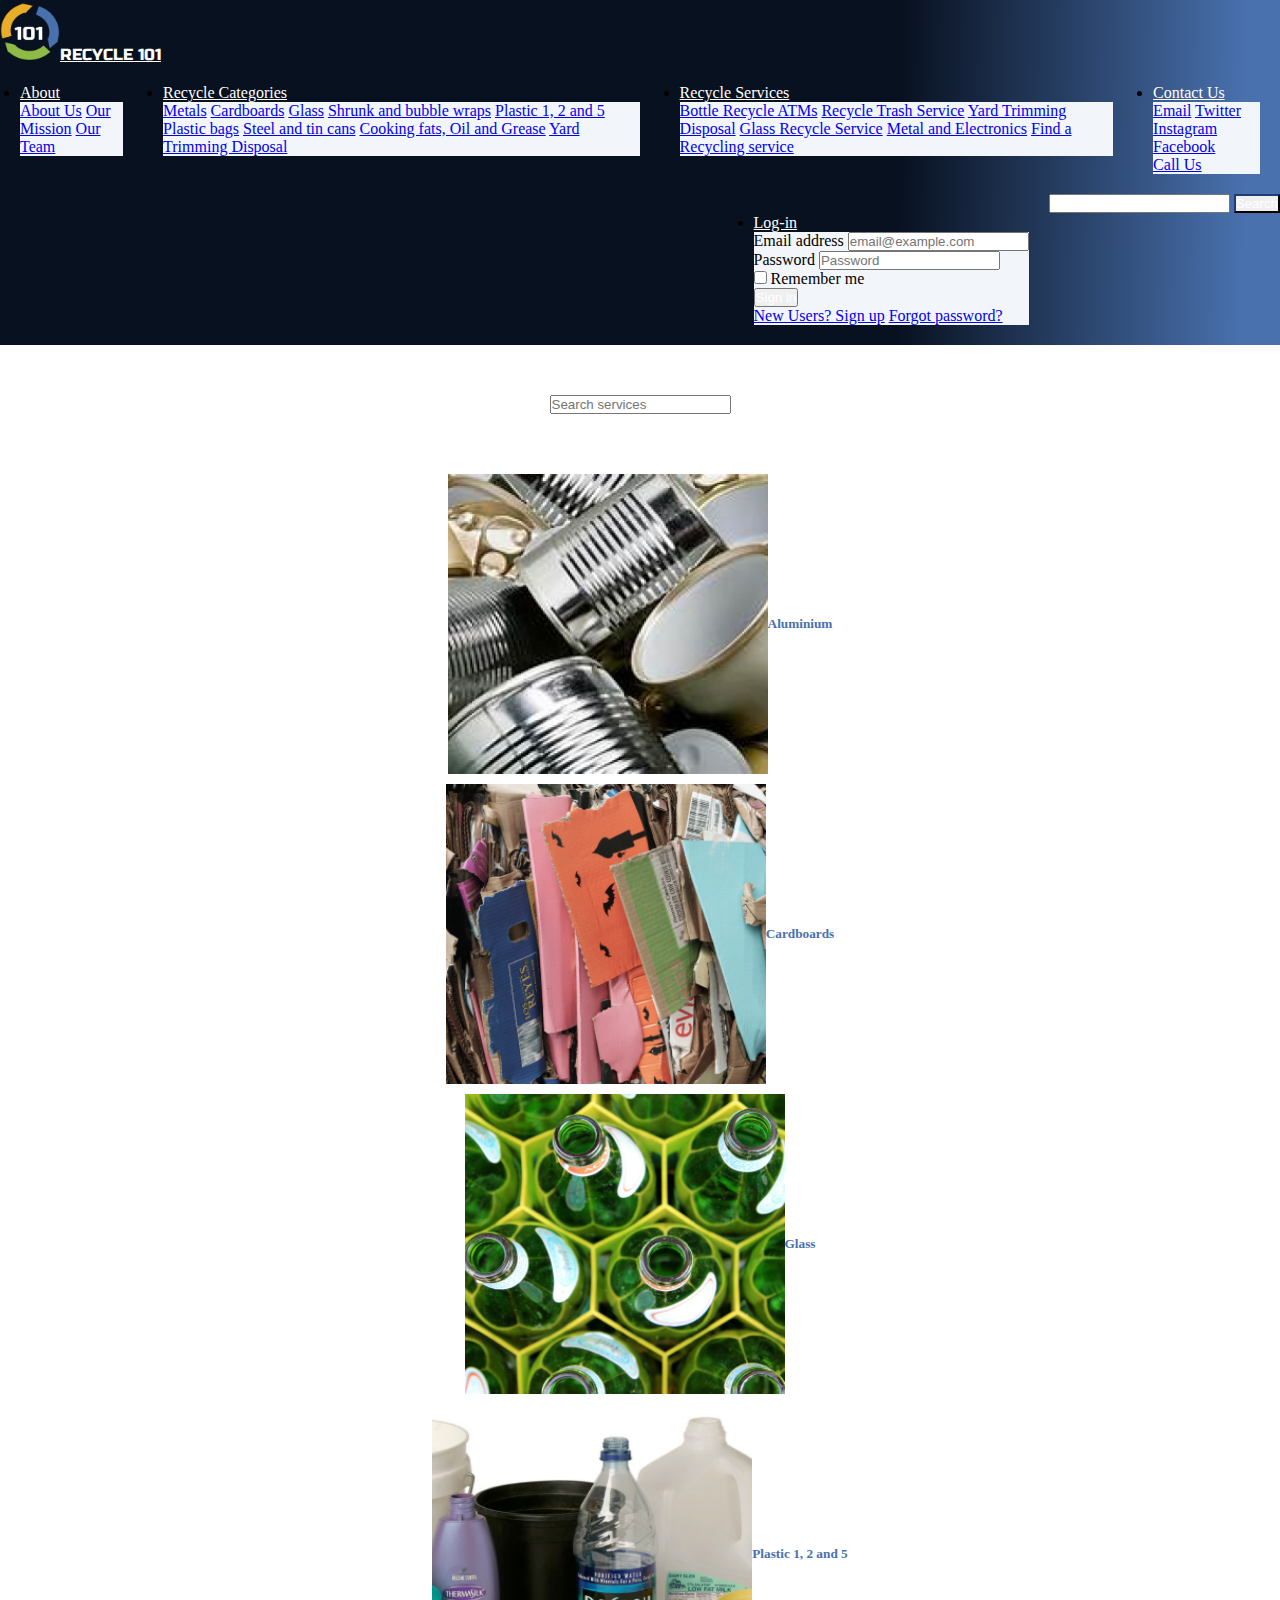
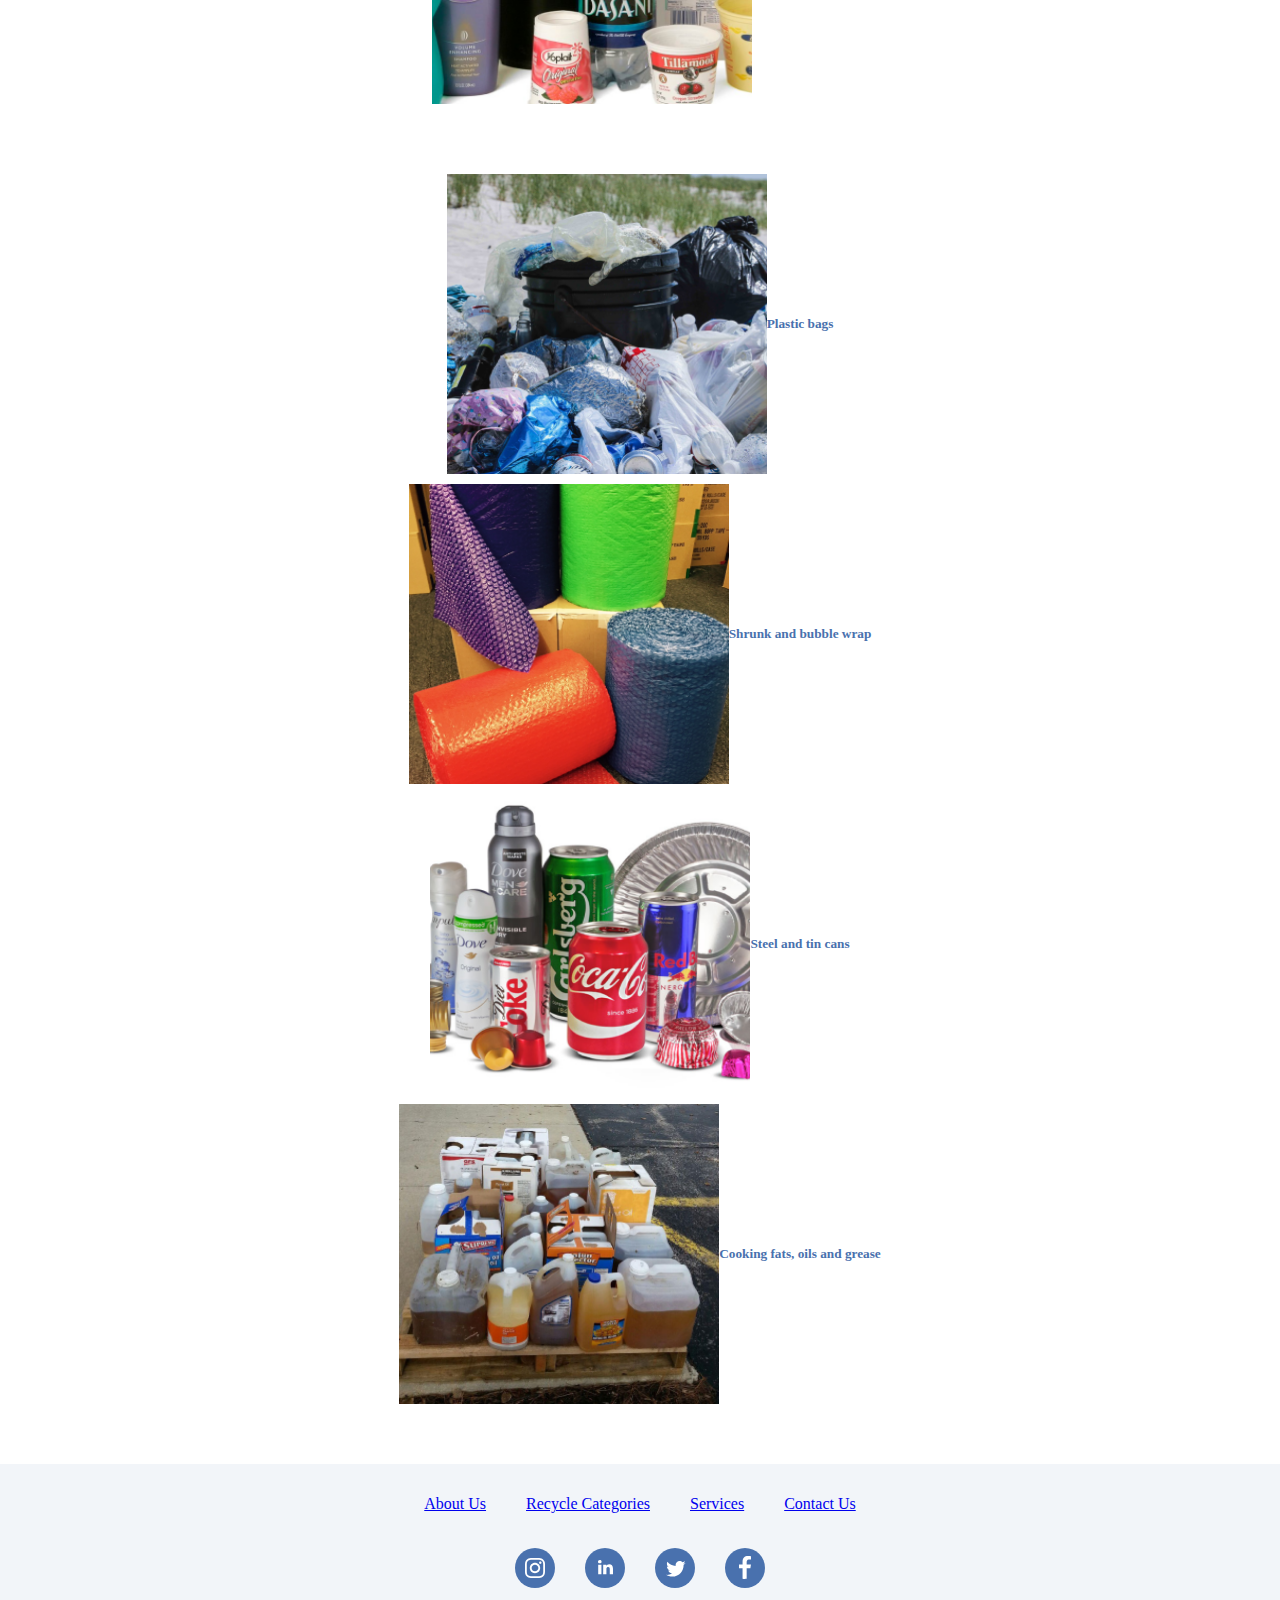
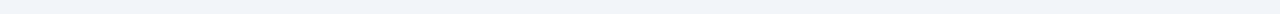
<file: categories.html>
<!DOCTYPE html>
<html>
    <head>
      <link rel="shortcut-icon" href="images/recycle101.png">
        <link rel="stylesheet" href="https://cdn.jsdelivr.net/npm/bootstrap@4.6.1/dist/css/bootstrap.min.css" integrity="sha384-zCbKRCUGaJDkqS1kPbPd7TveP5iyJE0EjAuZQTgFLD2ylzuqKfdKlfG/eSrtxUkn" crossorigin="anonymous">
        <link rel="stylesheet" type="text/css" href="css/categories.css">
        <meta charset="utf-8">
        <title> Recycle 101 | Recycle Categories </title>
        <meta name="viewpoint" content="width=device-width, initial-scale=1.0">
        <link rel="preconnect" href="https://fonts.googleapis.com">
<link rel="preconnect" href="https://fonts.gstatic.com" crossorigin>
<link href="https://fonts.googleapis.com/css2?family=Russo+One&display=swap" rel="stylesheet">


    </head>
    <body>
      <div class="fixed-top">
        
        <nav class="navbar navbar-light bg-light">
            <a class="navbar-brand" href="index.html">
            <img src="images/recycle101 no back color.png" width="60" height="60" class="d-inline-block align-center" alt="">RECYCLE 101</a>

            <!--dropdowns and primary navigations-->
            <ul class="nav primaryNav">
                <li class="nav-item dropdown">
                    <a class="nav-link dropdown-toggle" data-toggle="dropdown" href="#" role="button" aria-expanded="false">About</a>
                    <div class="dropdown-menu">
                      <a class="dropdown-item" href="#">About Us</a>
                      <a class="dropdown-item" href="#">Our Mission</a>
                      <a class="dropdown-item" href="#">Our Team</a>
                      <!--<div class="dropdown-divider"></div>
                      <a class="dropdown-item" href="#">Separated link</a>
                    </div>-->
                  </li>
                  <li class="nav-item dropdown">
                    <a class="nav-link dropdown-toggle" data-toggle="dropdown" href="categories.html" role="button" aria-expanded="false">Recycle Categories</a>
                    <div class="dropdown-menu">
                      <a class="dropdown-item" href="#">Metals</a>
                      <a class="dropdown-item" href="#">Cardboards</a>
                      <a class="dropdown-item" href="#">Glass</a>
                      <a class="dropdown-item" href="#">Shrunk and bubble wraps</a>
                      <a class="dropdown-item" href="#">Plastic 1, 2 and 5</a>
                      <a class="dropdown-item" href="#">Plastic bags</a>
                      <a class="dropdown-item" href="#">Steel and tin cans</a>
                      <a class="dropdown-item" href="#">Cooking fats, Oil and Grease</a>
                      <a class="dropdown-item" href="#">Yard Trimming Disposal</a>
                    </div>
                  </li>
                  <li class="nav-item dropdown">
                    <a class="nav-link dropdown-toggle" data-toggle="dropdown" href="categories.html" role="button" aria-expanded="false">Recycle Services</a>
                    <div class="dropdown-menu">
                      <a class="dropdown-item" href="#">Bottle Recycle ATMs</a>
                      <a class="dropdown-item" href="#">Recycle Trash Service</a>
                      <a class="dropdown-item" href="#">Yard Trimming Disposal</a>
                      <a class="dropdown-item" href="#">Glass Recycle Service</a>
                      <a class="dropdown-item" href="#">Metal and Electronics</a>
                      <a class="dropdown-item" href="#">Find a Recycling service</a>
                  </li>
                  <li class="nav-item dropdown">
                    <a class="nav-link dropdown-toggle" data-toggle="dropdown" href="#" role="button" aria-expanded="false">Contact Us</a>
                    <div class="dropdown-menu">
                      <a class="dropdown-item" href="#">Email</a>
                      <a class="dropdown-item" href="#">Twitter</a>
                      <a class="dropdown-item" href="#">Instagram</a>
                      <a class="dropdown-item" href="#">Facebook</a>
                      <div class="dropdown-divider"></div>
                      <a class="dropdown-item" href="#">Call Us</a>
                    </div>
                  </li>
                </ul>

              <!--login forms dropdown-->

            <ul class="nav log-in-search">
              <li class="nav-item dropdown">
                <a class="nav-link dropdown-toggle" data-toggle="dropdown" href="#" role="button" aria-expanded="false">Log-in</a>
                <div class="dropdown-menu">
                    <form class="px-4 py-3">  
                      <div class="form-group">
                        <label for="exampleDropdownFormEmail1">Email address</label>
                        <input type="email" class="form-control" id="exampleDropdownFormEmail1" placeholder="email@example.com">
                      </div>
                      <div class="form-group">
                        <label for="exampleDropdownFormPassword1">Password</label>
                        <input type="password" class="form-control" id="exampleDropdownFormPassword1" placeholder="Password">
                      </div>
                      <div class="form-group">
                        <div class="form-check">
                          <input type="checkbox" class="form-check-input" id="dropdownCheck">
                          <label class="form-check-label" for="dropdownCheck">
                            Remember me
                          </label>
                        </div>
                      </div>
                      <a href="myprofile.html"><button type="submit" class="btn btn-primary">Sign in</button></a> 
                    </form>
                    <div class="dropdown-divider"></div>
                    <a class="dropdown-item" href="#">New Users? Sign up</a>
                    <a class="dropdown-item" href="#">Forgot password?</a>
                  </div>
              </li>

              <!--search form-->

              <form class="form-inline">
                <input class="form-control mr-sm-2" type="search" placeholder="" aria-label="Search">
                <button class="btn btn-outline-success my-2 my-sm-0 searchbrgd" type="submit">Search</button>
              </form>
            </ul>

        </nav>
      </div>

        <!--small screen Nav-->

        <div class="fixed-top">
          <nav class="navbar navbar-dark bg-dark smaller-screen">

            <div class="small-screen-cont">

              <div class="bton">
              <button class="navbar-toggler" type="button" data-toggle="collapse" data-target="#navbarToggleExternalContent" aria-controls="navbarToggleExternalContent" aria-expanded="false" aria-label="Toggle navigation">
                <span class="navbar-toggler-icon"></span>
               </button>

                <a class="navbar-brand" href="index.html">
                <img src="images/recycle101 no back color.png" width="30" height="30" class="d-inline-block align-center" alt=""></a>
              </div>

              <form class="form-inline">
                <input class="form-control mr-sm-2" type="search" placeholder="Search" aria-label="Search">
                <button class="btn btn-outline-success my-2 my-sm-0 searchbrgd" type="submit"></button>
              </form>
          </div>

          </nav>
          <div class="collapse" id="navbarToggleExternalContent">
            <div class="bg-dark p-4">
             <!-- <h5 class="text-white h4">Collapsed content</h5>
              <span class="text-muted">Toggleable via the navbar brand.</span>-->

              <ul class="nav primaryNav small-screen-nav">
                <li class="nav-item dropdown">
                    <a class="nav-link dropdown-toggle" data-toggle="dropdown" href="#" role="button" aria-expanded="false">About</a>
                    <div class="dropdown-menu">
                      <a class="dropdown-item" href="#">About Us</a>
                      <a class="dropdown-item" href="#">Our Mission</a>
                      <a class="dropdown-item" href="#">Our Team</a>
                      <!--<div class="dropdown-divider"></div>
                      <a class="dropdown-item" href="#">Separated link</a>
                    </div>-->
                  </li>
                  <li class="nav-item dropdown">
                    <a class="nav-link dropdown-toggle" data-toggle="dropdown" href="Recycle_Categories/RCindex.html" role="button" aria-expanded="false">Recycle Categories</a>
                    <div class="dropdown-menu">
                      <a class="dropdown-item" href="#">Metals</a>
                      <a class="dropdown-item" href="#">Cardboards</a>
                      <a class="dropdown-item" href="#">Glass</a>
                      <a class="dropdown-item" href="#">Shrunk and bubble wraps</a>
                      <a class="dropdown-item" href="#">Plastic 1, 2 and 5</a>
                      <a class="dropdown-item" href="#">Plastic bags</a>
                      <a class="dropdown-item" href="#">Steel and tin cans</a>
                      <a class="dropdown-item" href="#">Cooking fats, Oil and Grease</a>
                      <a class="dropdown-item" href="#">Yard Trimming Disposal</a>
                    </div>
                  </li>
                  <li class="nav-item dropdown">
                    <a class="nav-link dropdown-toggle" data-toggle="dropdown" href="Services_near_me/SNMindex.html" role="button" aria-expanded="false">Recycle Services</a>
                    <div class="dropdown-menu">
                      <a class="dropdown-item" href="#">Bottle Recycle ATMs</a>
                      <a class="dropdown-item" href="#">Recycle Trash Service</a>
                      <a class="dropdown-item" href="#">Yard Trimming Disposal</a>
                      <a class="dropdown-item" href="#">Glass Recycle Service</a>
                      <a class="dropdown-item" href="#">Metal and Electronics</a>
                      <a class="dropdown-item" href="#">Find a Recycling service</a>
                  </li>
                  <li class="nav-item dropdown">
                    <a class="nav-link dropdown-toggle" data-toggle="dropdown" href="#" role="button" aria-expanded="false">Contact Us</a>
                    <div class="dropdown-menu">
                      <a class="dropdown-item" href="#">Email</a>
                      <a class="dropdown-item" href="#">Twitter</a>
                      <a class="dropdown-item" href="#">Instagram</a>
                      <a class="dropdown-item" href="#">Facebook</a>
                      <div class="dropdown-divider"></div>
                      <a class="dropdown-item" href="#">Call Us</a>
                    </div>
                  </li>
                </ul>

              <!--login forms dropdown-->

            <ul class="nav log-in-search">
              <li class="nav-item dropdown">
                <a class="nav-link dropdown-toggle" data-toggle="dropdown" href="#" role="button" aria-expanded="false">Log-in</a>
                <div class="dropdown-menu">
                    <form class="px-4 py-3">  
                      <div class="form-group">
                        <label for="exampleDropdownFormEmail1">Email address</label>
                        <input type="email" class="form-control" id="exampleDropdownFormEmail1" placeholder="email@example.com">
                      </div>
                      <div class="form-group">
                        <label for="exampleDropdownFormPassword1">Password</label>
                        <input type="password" class="form-control" id="exampleDropdownFormPassword1" placeholder="Password">
                      </div>
                      <div class="form-group">
                        <div class="form-check">
                          <input type="checkbox" class="form-check-input" id="dropdownCheck">
                          <label class="form-check-label" for="dropdownCheck">
                            Remember me
                          </label>
                        </div>
                      </div>
                      <a href="/Log-in Page/"><button type="submit" class="btn btn-primary">Sign in</button></a> 
                    </form>
                    <div class="dropdown-divider"></div>
                    <a class="dropdown-item" href="#">New Users? Sign up</a>
                    <a class="dropdown-item" href="#">Forgot password?</a>
                  </div>
              </li>

              <!--search form-->

              
            </ul>

            </div>
          </div>
          
        </div>

        <section>

          <div class="select">

            <form class="form-inline-services-cat">
              <div class="input-group">
                <div class="input-group-prepend">
                  <span class="input-group-text" id="basic-addon1"></span>
                </div>
                <input type="text" class="form-control" placeholder="Search services" aria-label="Search services" aria-describedby="basic-addon1">
              </div>
            </form>
          </div>
  
  
          <div class="container-fluid">
            <div class="row">
              <div class="cardContainer col-lg-3 col-md-3 col-sm-12">
                <div class="card">
                  <img src="images/Aluminium.png" width="320" height="300" class="card-img-top cardback" alt="Aluminium cans">
                  <h5 class="card-title">Aluminium</h5>
                  <!--<div class="card-body">
                    <img src="images/recycle icon .svg" width="120" height="120">
                    <h5 class="card-title">Recycle 101</h5>
                    <p class="card-text">Instructions on recycle<br> for beginners.</p>
                    <a href="#" class="btn btn-primary">Book Now</a>
                  </div>-->
                </div>
              </div>
          
              <div class="cardContainer col-lg-3 col-md-3 col-sm-12">
                <div class="card">
                  <img src="images/Cardboard.png" width="320" height="300" class="card-img-top cardback" alt="Aluminium cans">
                  <h5 class="card-title">Cardboards</h5>
                  <!--<div class="card-body">
                    <img src="images/recycle icon .svg" width="120" height="120">
                    <h5 class="card-title">Recycle 101</h5>
                    <p class="card-text">Instructions on recycle<br> for beginners.</p>
                    <a href="#" class="btn btn-primary">Book Now</a>
                  </div>-->
                </div>
              </div>
          
              <div class="cardContainer col-lg-3 col-md-3 col-sm-12">
                <div class="card">
                  <img src="images/Glass.png" width="320" height="300" class="card-img-top cardback" alt="Aluminium cans">
                  <h5 class="card-title">Glass</h5>
                  <!--<div class="card-body">
                    <img src="images/recycle icon .svg" width="120" height="120">
                    <h5 class="card-title">Recycle 101</h5>
                    <p class="card-text">Instructions on recycle<br> for beginners.</p>
                    <a href="#" class="btn btn-primary">Book Now</a>
                  </div>-->
                </div>
              </div>
  
              <div class="cardContainer col-lg-3 col-md-3 col-sm-12">
                <div class="card">
                  <img src="images/Plastic 1, 2 and 5.png" width="320" height="300" class="card-img-top cardback" alt="Aluminium cans">
                  <h5 class="card-title">Plastic 1, 2 and 5</h5>
                  <!--<div class="card-body">
                    <img src="images/recycle icon .svg" width="120" height="120">
                    <h5 class="card-title">Recycle 101</h5>
                    <p class="card-text">Instructions on recycle<br> for beginners.</p>
                    <a href="#" class="btn btn-primary">Book Now</a>
                  </div>-->
                </div>
              </div>
  
            </div>
          </div>
  
          <div class="container-fluid">
            <div class="row">
              <div class="cardContainer col-lg-3 col-md-3 col-sm-12">
                <div class="card">
                  <img src="images/Plastic bags.png" width="320" height="300" class="card-img-top cardback" alt="Aluminium cans">
                  <h5 class="card-title">Plastic bags</h5>
                  <!--<div class="card-body">
                    <img src="images/recycle icon .svg" width="120" height="120">
                    <h5 class="card-title">Recycle 101</h5>
                    <p class="card-text">Instructions on recycle<br> for beginners.</p>
                    <a href="#" class="btn btn-primary">Book Now</a>
                  </div>-->
                </div>
              </div>
          
              <div class="cardContainer col-lg-3 col-md-3 col-sm-12">
                <div class="card">
                  <img src="images/Shrunk and bubble wrap.png" width="320" height="300" class="card-img-top cardback" alt="Aluminium cans">
                  <h5 class="card-title">Shrunk and bubble wrap</h5>
                  <!--<div class="card-body">
                    <img src="images/recycle icon .svg" width="120" height="120">
                    <h5 class="card-title">Recycle 101</h5>
                    <p class="card-text">Instructions on recycle<br> for beginners.</p>
                    <a href="#" class="btn btn-primary">Book Now</a>
                  </div>-->
                </div>
              </div>
          
              <div class="cardContainer col-lg-3 col-md-3 col-sm-12">
                <div class="card">
                  <img src="images/Steel and tin cans.png" width="320" height="300" class="card-img-top cardback" alt="Aluminium cans">
                  <h5 class="card-title">Steel and tin cans</h5>
                  <!--<div class="card-body">
                    <img src="images/recycle icon .svg" width="120" height="120">
                    <h5 class="card-title">Recycle 101</h5>
                    <p class="card-text">Instructions on recycle<br> for beginners.</p>
                    <a href="#" class="btn btn-primary">Book Now</a>
                  </div>-->
                </div>
              </div>
  
              <div class="cardContainer col-lg-3 col-md-3 col-sm-12">
                <div class="card">
                  <img src="images/Cooking fats, oils and grease.png" width="320" height="300" class="card-img-top cardback" alt="Aluminium cans">
                  <h5 class="card-title">Cooking fats, oils and grease</h5>
                  <!--<div class="card-body">
                    <img src="images/recycle icon .svg" width="120" height="120">
                    <h5 class="card-title">Recycle 101</h5>
                    <p class="card-text">Instructions on recycle<br> for beginners.</p>
                    <a href="#" class="btn btn-primary">Book Now</a>
                  </div>-->
                </div>
              </div>
  
            </div>
          </div>

        </section>


        <nav id="footerContainer">

          <ol class="footerNav">
            <a href="#"><li>About Us</li></a>
            <a href="categories.html"><li>Recycle Categories</li></a>
            <a href="services.html"><li>Services</li></a>
            <a href="#"><li>Contact Us</li></a>
          </ol>

          <div class="socialsIcon">
            <a href="#">
            <div class="ssMedia instagram"></div></a> <!--Instagram-->
            <a href="#">
            <div class="ssMedia linkedIn"></div></a><!--LinkedIn-->
            <a href="#">
            <div class="ssMedia twitter"></div></a><!--Github-->
            <a href="#">
            <div class="ssMedia facebook"></div></a><!--Email-->
          </div>
 
        </nav>
    





    
    <script src="https://cdn.jsdelivr.net/npm/jquery@3.5.1/dist/jquery.slim.min.js" integrity="sha384-DfXdz2htPH0lsSSs5nCTpuj/zy4C+OGpamoFVy38MVBnE+IbbVYUew+OrCXaRkfj" crossorigin="anonymous"></script>
    <script src="https://cdn.jsdelivr.net/npm/bootstrap@4.6.1/dist/js/bootstrap.bundle.min.js" integrity="sha384-fQybjgWLrvvRgtW6bFlB7jaZrFsaBXjsOMm/tB9LTS58ONXgqbR9W8oWht/amnpF" crossorigin="anonymous"></script>
    <script src="js/categories.js"></script>
    
    </body>
</html>
</file>
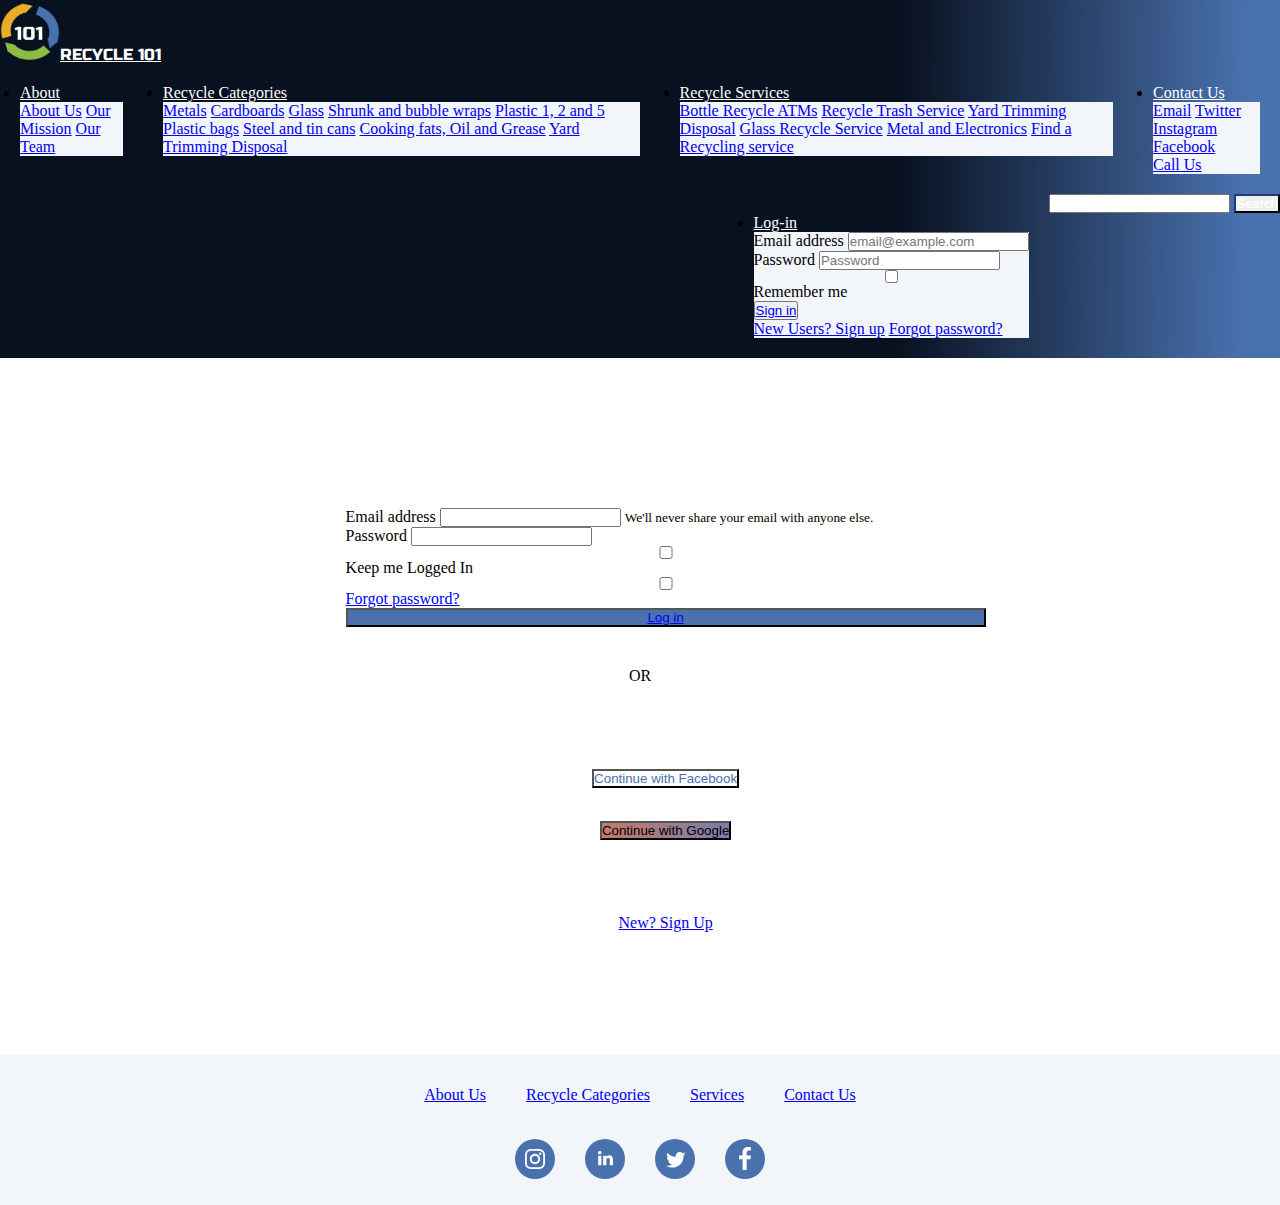
<file: login.html>
<!DOCTYPE html>
<html>
    <head>
      <link rel="shortcut-icon" href="images/recycle101.png">
        <link rel="stylesheet" href="https://cdn.jsdelivr.net/npm/bootstrap@4.6.1/dist/css/bootstrap.min.css" integrity="sha384-zCbKRCUGaJDkqS1kPbPd7TveP5iyJE0EjAuZQTgFLD2ylzuqKfdKlfG/eSrtxUkn" crossorigin="anonymous">
        <link rel="stylesheet" type="text/css" href="css/login.css">
        <meta charset="utf-8">
        <title> Recycle 101 | Services Near me </title>
        <meta name="viewpoint" content="width=device-width, initial-scale=1.0">
        <link rel="preconnect" href="https://fonts.googleapis.com">
<link rel="preconnect" href="https://fonts.gstatic.com" crossorigin>
<link href="https://fonts.googleapis.com/css2?family=Russo+One&display=swap" rel="stylesheet">


    </head>
    <body>
      <div class="fixed-top">
        
        <nav class="navbar navbar-light bg-light">
            <a class="navbar-brand" href="index.html">
            <img src="images/recycle101 no back color.png" width="60" height="60" class="d-inline-block align-center" alt="">RECYCLE 101</a>

            <!--dropdowns and primary navigations-->
            <ul class="nav primaryNav">
                <li class="nav-item dropdown">
                    <a class="nav-link dropdown-toggle" data-toggle="dropdown" href="#" role="button" aria-expanded="false">About</a>
                    <div class="dropdown-menu">
                      <a class="dropdown-item" href="#">About Us</a>
                      <a class="dropdown-item" href="#">Our Mission</a>
                      <a class="dropdown-item" href="#">Our Team</a>
                      <!--<div class="dropdown-divider"></div>
                      <a class="dropdown-item" href="#">Separated link</a>
                    </div>-->
                  </li>
                  <li class="nav-item dropdown">
                    <a class="nav-link dropdown-toggle" data-toggle="dropdown" href="/Recycle_Categories/index.html" role="button" aria-expanded="false">Recycle Categories</a>
                    <div class="dropdown-menu">
                      <a class="dropdown-item" href="#">Metals</a>
                      <a class="dropdown-item" href="#">Cardboards</a>
                      <a class="dropdown-item" href="#">Glass</a>
                      <a class="dropdown-item" href="#">Shrunk and bubble wraps</a>
                      <a class="dropdown-item" href="#">Plastic 1, 2 and 5</a>
                      <a class="dropdown-item" href="#">Plastic bags</a>
                      <a class="dropdown-item" href="#">Steel and tin cans</a>
                      <a class="dropdown-item" href="#">Cooking fats, Oil and Grease</a>
                      <a class="dropdown-item" href="#">Yard Trimming Disposal</a>
                    </div>
                  </li>
                  <li class="nav-item dropdown">
                    <a class="nav-link dropdown-toggle" data-toggle="dropdown" href="/Recycle_Categories/index.html" role="button" aria-expanded="false">Recycle Services</a>
                    <div class="dropdown-menu">
                      <a class="dropdown-item" href="#">Bottle Recycle ATMs</a>
                      <a class="dropdown-item" href="#">Recycle Trash Service</a>
                      <a class="dropdown-item" href="#">Yard Trimming Disposal</a>
                      <a class="dropdown-item" href="#">Glass Recycle Service</a>
                      <a class="dropdown-item" href="#">Metal and Electronics</a>
                      <a class="dropdown-item" href="#">Find a Recycling service</a>
                  </li>
                  <li class="nav-item dropdown">
                    <a class="nav-link dropdown-toggle" data-toggle="dropdown" href="#" role="button" aria-expanded="false">Contact Us</a>
                    <div class="dropdown-menu">
                      <a class="dropdown-item" href="#">Email</a>
                      <a class="dropdown-item" href="#">Twitter</a>
                      <a class="dropdown-item" href="#">Instagram</a>
                      <a class="dropdown-item" href="#">Facebook</a>
                      <div class="dropdown-divider"></div>
                      <a class="dropdown-item" href="#">Call Us</a>
                    </div>
                  </li>
                </ul>

              <!--login forms dropdown-->

            <ul class="nav log-in-search">
              <li class="nav-item dropdown">
                <a class="nav-link dropdown-toggle" data-toggle="dropdown" href="#" role="button" aria-expanded="false">Log-in</a>
                <div class="dropdown-menu">
                    <form class="px-4 py-3">  
                      <div class="form-group">
                        <label for="exampleDropdownFormEmail1">Email address</label>
                        <input type="email" class="form-control" id="exampleDropdownFormEmail1" placeholder="email@example.com">
                      </div>
                      <div class="form-group">
                        <label for="exampleDropdownFormPassword1">Password</label>
                        <input type="password" class="form-control" id="exampleDropdownFormPassword1" placeholder="Password">
                      </div>
                      <div class="form-group">
                        <div class="form-check">
                          <input type="checkbox" class="form-check-input" id="dropdownCheck">
                          <label class="form-check-label" for="dropdownCheck">
                            Remember me
                          </label>
                        </div>
                      </div>
                      <a href="/MyProfile/index.html"><button type="submit" class="btn btn-primary"><a href="/MyProfile/index.html">Sign in</a></button></a> 
                    </form>
                    <div class="dropdown-divider"></div>
                    <a class="dropdown-item" href="#">New Users? Sign up</a>
                    <a class="dropdown-item" href="#">Forgot password?</a>
                  </div>
              </li>

              <!--search form-->

              <form class="form-inline">
                <input class="form-control mr-sm-2" type="search" placeholder="" aria-label="Search">
                <button class="btn btn-outline-success my-2 my-sm-0 searchbrgd" type="submit">Search</button>
              </form>
            </ul>

        </nav>
      </div>

        <!--small screen Nav-->

        <div class="fixed-top">
          <nav class="navbar navbar-dark bg-dark smaller-screen">

            <div class="small-screen-cont">

              <div class="bton">
              <button class="navbar-toggler" type="button" data-toggle="collapse" data-target="#navbarToggleExternalContent" aria-controls="navbarToggleExternalContent" aria-expanded="false" aria-label="Toggle navigation">
                <span class="navbar-toggler-icon"></span>
               </button>

                <a class="navbar-brand" href="index.html">
                <img src="images/recycle101 no back color.png" width="30" height="30" class="d-inline-block align-center" alt=""></a>
              </div>

              <form class="form-inline">
                <input class="form-control mr-sm-2" type="search" placeholder="Search" aria-label="Search">
                <button class="btn btn-outline-success my-2 my-sm-0 searchbrgd" type="submit"></button>
              </form>
          </div>

          </nav>
          <div class="collapse" id="navbarToggleExternalContent">
            <div class="bg-dark p-4">
             <!-- <h5 class="text-white h4">Collapsed content</h5>
              <span class="text-muted">Toggleable via the navbar brand.</span>-->

              <ul class="nav primaryNav small-screen-nav">
                <li class="nav-item dropdown">
                    <a class="nav-link dropdown-toggle" data-toggle="dropdown" href="#" role="button" aria-expanded="false">About</a>
                    <div class="dropdown-menu">
                      <a class="dropdown-item" href="#">About Us</a>
                      <a class="dropdown-item" href="#">Our Mission</a>
                      <a class="dropdown-item" href="#">Our Team</a>
                      <!--<div class="dropdown-divider"></div>
                      <a class="dropdown-item" href="#">Separated link</a>
                    </div>-->
                  </li>
                  <li class="nav-item dropdown">
                    <a class="nav-link dropdown-toggle" data-toggle="dropdown" href="Recycle_Categories/RCindex.html" role="button" aria-expanded="false">Recycle Categories</a>
                    <div class="dropdown-menu">
                      <a class="dropdown-item" href="#">Metals</a>
                      <a class="dropdown-item" href="#">Cardboards</a>
                      <a class="dropdown-item" href="#">Glass</a>
                      <a class="dropdown-item" href="#">Shrunk and bubble wraps</a>
                      <a class="dropdown-item" href="#">Plastic 1, 2 and 5</a>
                      <a class="dropdown-item" href="#">Plastic bags</a>
                      <a class="dropdown-item" href="#">Steel and tin cans</a>
                      <a class="dropdown-item" href="#">Cooking fats, Oil and Grease</a>
                      <a class="dropdown-item" href="#">Yard Trimming Disposal</a>
                    </div>
                  </li>
                  <li class="nav-item dropdown">
                    <a class="nav-link dropdown-toggle" data-toggle="dropdown" href="Services_near_me/SNMindex.html" role="button" aria-expanded="false">Recycle Services</a>
                    <div class="dropdown-menu">
                      <a class="dropdown-item" href="#">Bottle Recycle ATMs</a>
                      <a class="dropdown-item" href="#">Recycle Trash Service</a>
                      <a class="dropdown-item" href="#">Yard Trimming Disposal</a>
                      <a class="dropdown-item" href="#">Glass Recycle Service</a>
                      <a class="dropdown-item" href="#">Metal and Electronics</a>
                      <a class="dropdown-item" href="#">Find a Recycling service</a>
                  </li>
                  <li class="nav-item dropdown">
                    <a class="nav-link dropdown-toggle" data-toggle="dropdown" href="#" role="button" aria-expanded="false">Contact Us</a>
                    <div class="dropdown-menu">
                      <a class="dropdown-item" href="#">Email</a>
                      <a class="dropdown-item" href="#">Twitter</a>
                      <a class="dropdown-item" href="#">Instagram</a>
                      <a class="dropdown-item" href="#">Facebook</a>
                      <div class="dropdown-divider"></div>
                      <a class="dropdown-item" href="#">Call Us</a>
                    </div>
                  </li>
                </ul>

              <!--login forms dropdown-->

            <ul class="nav log-in-search">
              <li class="nav-item dropdown">
                <a class="nav-link dropdown-toggle" data-toggle="dropdown" href="#" role="button" aria-expanded="false">Log-in</a>
                <div class="dropdown-menu">
                    <form class="px-4 py-3">  
                      <div class="form-group">
                        <label for="exampleDropdownFormEmail1">Email address</label>
                        <input type="email" class="form-control" id="exampleDropdownFormEmail1" placeholder="email@example.com">
                      </div>
                      <div class="form-group">
                        <label for="exampleDropdownFormPassword1">Password</label>
                        <input type="password" class="form-control" id="exampleDropdownFormPassword1" placeholder="Password">
                      </div>
                      <div class="form-group">
                        <div class="form-check">
                          <input type="checkbox" class="form-check-input" id="dropdownCheck">
                          <label class="form-check-label" for="dropdownCheck">
                            Remember me
                          </label>
                        </div>
                      </div>
                      <a href="myprofile.html"><button type="submit" class="btn btn-primary">Sign in</button></a> 
                    </form>
                    <div class="dropdown-divider"></div>
                    <a class="dropdown-item" href="#">New Users? Sign up</a>
                    <a class="dropdown-item" href="#">Forgot password?</a>
                  </div>
              </li>

              <!--search form-->

              
            </ul>

            </div>
          </div>
          
        </div>



         <!--Log in Profile body-->


         <div class="loginForms">

          <form>
            <div class="form-group">
              <label for="exampleInputEmail1">Email address</label>
              <input type="email" class="form-control" id="exampleInputEmail1" aria-describedby="emailHelp">
              <small id="emailHelp" class="form-text text-muted">We'll never share your email with anyone else.</small>
            </div>
            <div class="form-group">
              <label for="exampleInputPassword1">Password</label>
              <input type="password" class="form-control" id="exampleInputPassword1">
            </div>
            <div class="form-group form-check">
              <input type="checkbox" class="form-check-input" id="exampleCheck1">
              <label class="form-check-label" for="exampleCheck1">Keep me Logged In</label>

              <input type="checkbox" class="form-check-input" id="exampleCheck1">
              <label class="form-check-label" for="exampleCheck1"><a href="#">Forgot password?</a></label>
            </div>
            <a href="myprofile.html"><button type="submit" class="btn btn-primary"><a href="myprofile.html">Log in<a></button></a>
          </form>

         </div>

         <p>OR</p>
        
        <div class="socialsLogin">

          <button type="button" class="btn btn-primary btn-lg btn-block">Continue with Facebook</button>
          <button type="button" class="btn btn-primary btn-lg btn-block google-btn">Continue with Google</button>

          <a href="#"><p>New? Sign Up</p></a>

        </div>

        
           


        <nav id="footerContainer">

          <ol class="footerNav">
            <a href="#"><li>About Us</li></a>
            <a href="categories.html"><li>Recycle Categories</li></a>
            <a href="services.html"><li>Services</li></a>
            <a href="#"><li>Contact Us</li></a>
          </ol>

          <div class="socialsIcon">
            <a href="#">
            <div class="ssMedia instagram"></div></a> <!--Instagram-->
            <a href="#">
            <div class="ssMedia linkedIn"></div></a><!--LinkedIn-->
            <a href="#">
            <div class="ssMedia twitter"></div></a><!--Github-->
            <a href="#">
            <div class="ssMedia facebook"></div></a><!--Email-->
          </div>
 
        </nav>
    
    
    <script src="https://cdn.jsdelivr.net/npm/jquery@3.5.1/dist/jquery.slim.min.js" integrity="sha384-DfXdz2htPH0lsSSs5nCTpuj/zy4C+OGpamoFVy38MVBnE+IbbVYUew+OrCXaRkfj" crossorigin="anonymous"></script>
    <script src="https://cdn.jsdelivr.net/npm/bootstrap@4.6.1/dist/js/bootstrap.bundle.min.js" integrity="sha384-fQybjgWLrvvRgtW6bFlB7jaZrFsaBXjsOMm/tB9LTS58ONXgqbR9W8oWht/amnpF" crossorigin="anonymous"></script>
    <script src="js/login.js"></script>
    
  </body>
</html>
</file>
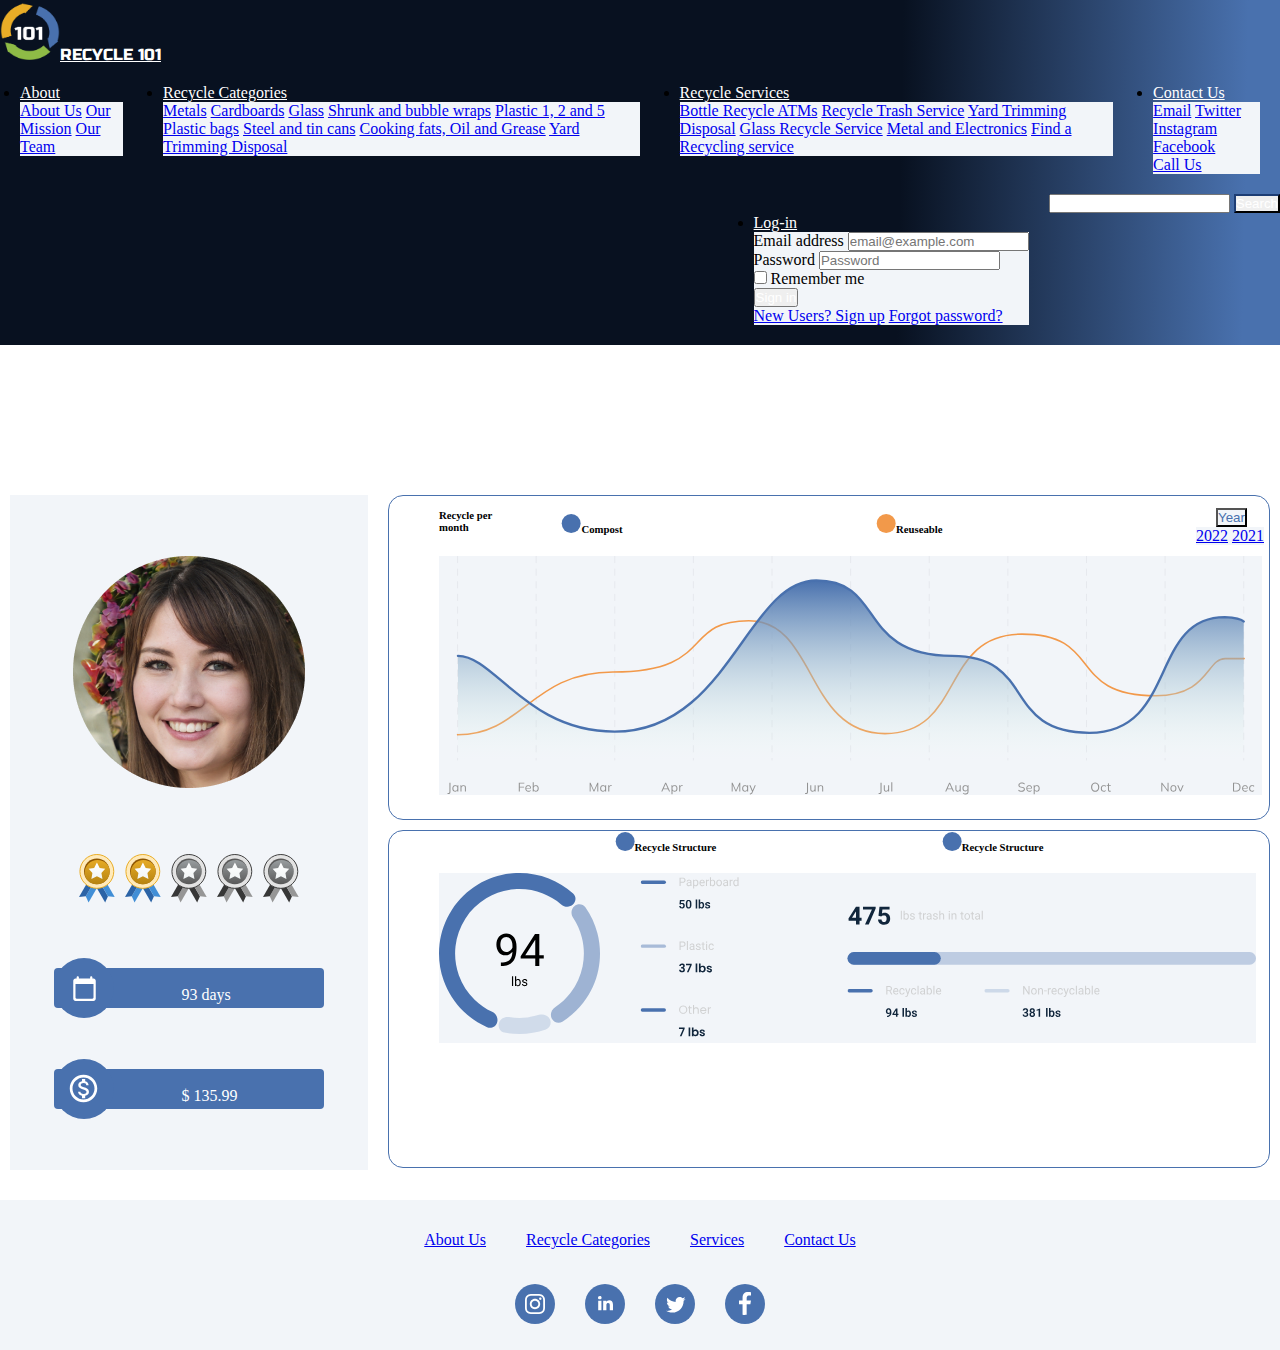
<file: myprofile.html>
<!DOCTYPE html>
<html>
    <head>
      <link rel="shortcut-icon" href="images/recycle101.png">
        <link rel="stylesheet" href="https://cdn.jsdelivr.net/npm/bootstrap@4.6.1/dist/css/bootstrap.min.css" integrity="sha384-zCbKRCUGaJDkqS1kPbPd7TveP5iyJE0EjAuZQTgFLD2ylzuqKfdKlfG/eSrtxUkn" crossorigin="anonymous">
        <link rel="stylesheet" type="text/css" href="css/myprofile.css">
        <meta charset="utf-8">
        <title> Recycle 101 | Hanna </title>
        <meta name="viewpoint" content="width=device-width, initial-scale=1.0">
        <link rel="preconnect" href="https://fonts.googleapis.com">
<link rel="preconnect" href="https://fonts.gstatic.com" crossorigin>
<link href="https://fonts.googleapis.com/css2?family=Russo+One&display=swap" rel="stylesheet">


    </head>

    <body>
      <div class="fixed-top">
        
        <nav class="navbar navbar-light bg-light">
            <a class="navbar-brand" href="index.html">
            <img src="images/recycle101 no back color.png" width="60" height="60" class="d-inline-block align-center" alt="">RECYCLE 101</a>

            <!--dropdowns and primary navigations-->
            <ul class="nav primaryNav">
                <li class="nav-item dropdown">
                    <a class="nav-link dropdown-toggle" data-toggle="dropdown" href="#" role="button" aria-expanded="false">About</a>
                    <div class="dropdown-menu">
                      <a class="dropdown-item" href="#">About Us</a>
                      <a class="dropdown-item" href="#">Our Mission</a>
                      <a class="dropdown-item" href="#">Our Team</a>
                      <!--<div class="dropdown-divider"></div>
                      <a class="dropdown-item" href="#">Separated link</a>
                    </div>-->
                  </li>
                  <li class="nav-item dropdown">
                    <a class="nav-link dropdown-toggle" data-toggle="dropdown" href="../Recycle_Categories/index.html" role="button" aria-expanded="false">Recycle Categories</a>
                    <div class="dropdown-menu">
                      <a class="dropdown-item" href="#">Metals</a>
                      <a class="dropdown-item" href="#">Cardboards</a>
                      <a class="dropdown-item" href="#">Glass</a>
                      <a class="dropdown-item" href="#">Shrunk and bubble wraps</a>
                      <a class="dropdown-item" href="#">Plastic 1, 2 and 5</a>
                      <a class="dropdown-item" href="#">Plastic bags</a>
                      <a class="dropdown-item" href="#">Steel and tin cans</a>
                      <a class="dropdown-item" href="#">Cooking fats, Oil and Grease</a>
                      <a class="dropdown-item" href="#">Yard Trimming Disposal</a>
                    </div>
                  </li>
                  <li class="nav-item dropdown">
                    <a class="nav-link dropdown-toggle" data-toggle="dropdown" href="../Services_near_me/index.html" role="button" aria-expanded="false">Recycle Services</a>
                    <div class="dropdown-menu">
                      <a class="dropdown-item" href="#">Bottle Recycle ATMs</a>
                      <a class="dropdown-item" href="#">Recycle Trash Service</a>
                      <a class="dropdown-item" href="#">Yard Trimming Disposal</a>
                      <a class="dropdown-item" href="#">Glass Recycle Service</a>
                      <a class="dropdown-item" href="#">Metal and Electronics</a>
                      <a class="dropdown-item" href="#">Find a Recycling service</a>
                  </li>
                  <li class="nav-item dropdown">
                    <a class="nav-link dropdown-toggle" data-toggle="dropdown" href="#" role="button" aria-expanded="false">Contact Us</a>
                    <div class="dropdown-menu">
                      <a class="dropdown-item" href="#">Email</a>
                      <a class="dropdown-item" href="#">Twitter</a>
                      <a class="dropdown-item" href="#">Instagram</a>
                      <a class="dropdown-item" href="#">Facebook</a>
                      <div class="dropdown-divider"></div>
                      <a class="dropdown-item" href="#">Call Us</a>
                    </div>
                  </li>
                </ul>

              <!--login forms dropdown-->

            <ul class="nav log-in-search">
              <li class="nav-item dropdown">
                <a class="nav-link dropdown-toggle" data-toggle="dropdown" href="#" role="button" aria-expanded="false">Log-in</a>
                <div class="dropdown-menu">
                    <form class="px-4 py-3">  
                      <div class="form-group">
                        <label for="exampleDropdownFormEmail1">Email address</label>
                        <input type="email" class="form-control" id="exampleDropdownFormEmail1" placeholder="email@example.com">
                      </div>
                      <div class="form-group">
                        <label for="exampleDropdownFormPassword1">Password</label>
                        <input type="password" class="form-control" id="exampleDropdownFormPassword1" placeholder="Password">
                      </div>
                      <div class="form-group">
                        <div class="form-check">
                          <input type="checkbox" class="form-check-input" id="dropdownCheck">
                          <label class="form-check-label" for="dropdownCheck">
                            Remember me
                          </label>
                        </div>
                      </div>
                      <a href="#"><button type="submit" class="btn btn-primary">Sign in</button></a> 
                    </form>
                    <div class="dropdown-divider"></div>
                    <a class="dropdown-item" href="#">New Users? Sign up</a>
                    <a class="dropdown-item" href="#">Forgot password?</a>
                  </div>
              </li>

              <!--search form-->

              <form class="form-inline">
                <input class="form-control mr-sm-2" type="search" placeholder="" aria-label="Search">
                <button class="btn btn-outline-success my-2 my-sm-0 searchbrgd" type="submit">Search</button>
              </form>
            </ul>

        </nav>
      </div>

        <!--small screen Nav-->

        <div class="fixed-top">
          <nav class="navbar navbar-dark bg-dark smaller-screen">

            <div class="small-screen-cont">

              <div class="bton">
              <button class="navbar-toggler" type="button" data-toggle="collapse" data-target="#navbarToggleExternalContent" aria-controls="navbarToggleExternalContent" aria-expanded="false" aria-label="Toggle navigation">
                <span class="navbar-toggler-icon"></span>
               </button>

                <a class="navbar-brand" href="index.html">
                <img src="images/recycle101 no back color.png" width="30" height="30" class="d-inline-block align-center" alt=""></a>
              </div>

              <form class="form-inline">
                <input class="form-control mr-sm-2" type="search" placeholder="Search" aria-label="Search">
                <button class="btn btn-outline-success my-2 my-sm-0 searchbrgd" type="submit"></button>
              </form>
          </div>

          </nav>
          <div class="collapse" id="navbarToggleExternalContent">
            <div class="bg-dark p-4">
             <!-- <h5 class="text-white h4">Collapsed content</h5>
              <span class="text-muted">Toggleable via the navbar brand.</span>-->

              <ul class="nav primaryNav small-screen-nav">
                <li class="nav-item dropdown">
                    <a class="nav-link dropdown-toggle" data-toggle="dropdown" href="#" role="button" aria-expanded="false">About</a>
                    <div class="dropdown-menu">
                      <a class="dropdown-item" href="#">About Us</a>
                      <a class="dropdown-item" href="#">Our Mission</a>
                      <a class="dropdown-item" href="#">Our Team</a>
                      <!--<div class="dropdown-divider"></div>
                      <a class="dropdown-item" href="#">Separated link</a>
                    </div>-->
                  </li>
                  <li class="nav-item dropdown">
                    <a class="nav-link dropdown-toggle" data-toggle="dropdown" href="categories.html" role="button" aria-expanded="false">Recycle Categories</a>
                    <div class="dropdown-menu">
                      <a class="dropdown-item" href="#">Metals</a>
                      <a class="dropdown-item" href="#">Cardboards</a>
                      <a class="dropdown-item" href="#">Glass</a>
                      <a class="dropdown-item" href="#">Shrunk and bubble wraps</a>
                      <a class="dropdown-item" href="#">Plastic 1, 2 and 5</a>
                      <a class="dropdown-item" href="#">Plastic bags</a>
                      <a class="dropdown-item" href="#">Steel and tin cans</a>
                      <a class="dropdown-item" href="#">Cooking fats, Oil and Grease</a>
                      <a class="dropdown-item" href="#">Yard Trimming Disposal</a>
                    </div>
                  </li>
                  <li class="nav-item dropdown">
                    <a class="nav-link dropdown-toggle" data-toggle="dropdown" href="services.html" role="button" aria-expanded="false">Recycle Services</a>
                    <div class="dropdown-menu">
                      <a class="dropdown-item" href="#">Bottle Recycle ATMs</a>
                      <a class="dropdown-item" href="#">Recycle Trash Service</a>
                      <a class="dropdown-item" href="#">Yard Trimming Disposal</a>
                      <a class="dropdown-item" href="#">Glass Recycle Service</a>
                      <a class="dropdown-item" href="#">Metal and Electronics</a>
                      <a class="dropdown-item" href="#">Find a Recycling service</a>
                  </li>
                  <li class="nav-item dropdown">
                    <a class="nav-link dropdown-toggle" data-toggle="dropdown" href="#" role="button" aria-expanded="false">Contact Us</a>
                    <div class="dropdown-menu">
                      <a class="dropdown-item" href="#">Email</a>
                      <a class="dropdown-item" href="#">Twitter</a>
                      <a class="dropdown-item" href="#">Instagram</a>
                      <a class="dropdown-item" href="#">Facebook</a>
                      <div class="dropdown-divider"></div>
                      <a class="dropdown-item" href="#">Call Us</a>
                    </div>
                  </li>
                </ul>

              <!--login forms dropdown-->

            <ul class="nav log-in-search">
              <li class="nav-item dropdown">
                <a class="nav-link dropdown-toggle" data-toggle="dropdown" href="#" role="button" aria-expanded="false">Log-in</a>
                <div class="dropdown-menu">
                    <form class="px-4 py-3">  
                      <div class="form-group">
                        <label for="exampleDropdownFormEmail1">Email address</label>
                        <input type="email" class="form-control" id="exampleDropdownFormEmail1" placeholder="email@example.com">
                      </div>
                      <div class="form-group">
                        <label for="exampleDropdownFormPassword1">Password</label>
                        <input type="password" class="form-control" id="exampleDropdownFormPassword1" placeholder="Password">
                      </div>
                      <div class="form-group">
                        <div class="form-check">
                          <input type="checkbox" class="form-check-input" id="dropdownCheck">
                          <label class="form-check-label" for="dropdownCheck">
                            Remember me
                          </label>
                        </div>
                      </div>
                      <a href="/Log-in Page/"><button type="submit" class="btn btn-primary">Sign in</button></a> 
                    </form>
                    <div class="dropdown-divider"></div>
                    <a class="dropdown-item" href="#">New Users? Sign up</a>
                    <a class="dropdown-item" href="#">Forgot password?</a>
                  </div>
              </li>

              <!--search form-->

              
            </ul>

            </div>
          </div>
          
        </div>

         <!--Profile body-->

          <div class="profile">

            <div class="profile-details">

              <img src="images/profile photo.png">

              <div class="medals">
                <img src="images/active_Medal.svg">
                <img src="images/active_Medal.svg">
                <img src="images/disabled Medal.svg">
                <img src="images/disabled Medal.svg">
                <img src="images/disabled Medal.svg">
              </div>

              <div class="daysCount">

                <img src="images/calebderlabel.svg">
                
                <p>93 days</p>
                
              </div>


              <div class="amountMade">

                <img src="images/money_label.svg">
                
                <p>$ 135.99</p>
              </div>


            </div>

            <div class="profileCharts">

              <div class="profile-chart-all">

              <div class="profileCharts-heading">
                <h6>Recycle per month</h6>
                <div class="heading-details">
                  <h6><img src="images/blue_tag.svg">Compost</h6>
                  <h6><img src="images/orange_tags.svg">Reuseable</h6>
        
                <div class="btn-group" role="group">
                    <button id="btnGroupDrop1" type="button" class="btn btn-secondary dropdown-toggle btn-light" data-toggle="dropdown" aria-expanded="false">
                      Year
                    </button>
                  <div class="dropdown-menu" aria-labelledby="btnGroupDrop1">
                      <a class="dropdown-item" href="#">2022</a>
                      <a class="dropdown-item" href="#">2021</a>
                    </div>
                 </div>

                </div>
              </div>

              <div class="milestone">

                <img src="images/chart_wavy.svg">

              </div>
              </div> 
              
              <div class="profileRecycle-structure">

                
                <div class="heading-details-structure">
                  <h6><img src="images/blue_tag.svg">Recycle Structure</h6>
                  <h6><img src="images/blue_tag.svg">Recycle Structure</h6>
                </div>

                <div class="milestone">

                  <img src="images/recycle structure.svg">
  
                </div>
                </div>
               
            </div>


          </div>




        <nav id="footerContainer">

          <ol class="footerNav">
            <a href="#"><li>About Us</li></a>
            <a href="categories.html"><li>Recycle Categories</li></a>
            <a href="services.html"><li>Services</li></a>
            <a href="#"><li>Contact Us</li></a>
          </ol>

          <div class="socialsIcon">
            <a href="#">
            <div class="ssMedia instagram"></div></a> <!--Instagram-->
            <a href="#">
            <div class="ssMedia linkedIn"></div></a><!--LinkedIn-->
            <a href="#">
            <div class="ssMedia twitter"></div></a><!--Github-->
            <a href="#">
            <div class="ssMedia facebook"></div></a><!--Email-->
          </div>
 
        </nav>
    
    
    <script src="https://cdn.jsdelivr.net/npm/jquery@3.5.1/dist/jquery.slim.min.js" integrity="sha384-DfXdz2htPH0lsSSs5nCTpuj/zy4C+OGpamoFVy38MVBnE+IbbVYUew+OrCXaRkfj" crossorigin="anonymous"></script>
    <script src="https://cdn.jsdelivr.net/npm/bootstrap@4.6.1/dist/js/bootstrap.bundle.min.js" integrity="sha384-fQybjgWLrvvRgtW6bFlB7jaZrFsaBXjsOMm/tB9LTS58ONXgqbR9W8oWht/amnpF" crossorigin="anonymous"></script>
    <script src="js/myprofile.js"></script>
    
  </body>
</html>
</file>
<file: css/categories.css>
* {
    margin: 0px; 
    padding: 0px;
}


/**Nav bar styling**/
.navbar {
    background: linear-gradient(91.06deg, #081120 70.22%, #4971AE 97.07%);
}

.smaller-screen{
    display: none;
}

.collapse{
    display: none;
}


.navbar-brand {
    color: #FFFFFF !important;
    font-family: 'Russo One', sans-serif !important;
}

.dropdown-menu{
    background-color: #F2F5F9;
}

.dropdown-item:hover{
    background-color:#4971AE;
}


.nav {
    display: flex !important;
}

.primaryNav {
    justify-content: center; 
}

.nav-link{
    color: #FFFFFF !important;
}

.log-in-search{
    justify-content: flex-end;
}

/**website btn styling**/
.btn{
    color: #FFFFFF;
}

.btn:hover{
    background: #081120;
}

.btn-outline-success{
    border-color:#081120;
}

.btn-outline-success:hover{
    border-color:#081120;
}


.select{
    margin-top: 200px;
}


/*card styling*/


.container-fluid{
    margin-top: 50px !important;
    margin-bottom: 50px !important;
    margin-left: 10px !important;
    margin-right: 10px !important;
    display: flex !important;
    align-items: center;
    justify-content: center;

}

.card{

    margin: 10px;
    cursor: pointer;
    transition: 0.3s;
    justify-content: center;
    align-items: center;
    display: flex !important;
    align-items: center;
    justify-content: center;
    
}

.select{
    
    justify-content: center;
    display: flex;
    align-items: center;
    margin-top: 50px;

}

.custom-select{
    margin-top: 20px;
    width: 25% !important;
    margin: 10px;
}

.form-inline-service {
    margin-top: 20px;
    width: 50% !important;
    margin: 10px;
}

#basic-addon1{ 
    width: 47px;
    background-image: url("../images/search_icon_white.svg");
    background-position: center;
    background-repeat: no-repeat;
    background-size: cover;
}

.card:hover {
    transform: scale(1.03);
    cursor: pointer;
}

.card-title{
    color: #4971AE;
}

/*footer*/

#footerContainer { display: flex;
    justify-content: center; 
    flex-direction: column;
    margin: 0px;
    height: 150px;
    align-items: center;
    background-color: #F2F5F9;
}

.footerNav{
    display: flex;
    list-style-type: none;
    color: #4971AE;
}

li {
    margin: 20px;
}

.socialsIcon{
    display: flex;

}

.instagram { display: flex;
    height: 40px;
    width: 40px;
    /**outline: 2px solid #363333;**/
    background-image: url("../images/instagram_socials.svg");
    background-position: center;
background-repeat: no-repeat;
background-size: cover;
margin: 15px;
cursor: pointer;
transition: 0.3s; 
}

.instagram:hover { 
    
    transform: scale(1.4);
    cursor: pointer; 
 }


.linkedIn { display: flex;
    height: 40px;
    width: 40px;
    /**outline: 2px solid #363333;**/
    background-image: url("../images/linkedin_socials.svg");
    background-position: center;
background-repeat: no-repeat;
background-size: cover;
margin: 15px; 
cursor: pointer;
transition: 0.3s;
 }

.linkedIn:hover { 
    
    transform: scale(1.4);
    cursor: pointer; 
 }

.twitter { display: flex;
    height: 40px;
    width: 40px;
    /**outline: 2px solid #363333;**/
    background-image: url("../images/twitter_socials.svg");
    background-position: center;
background-repeat: no-repeat;
background-size: cover;
margin: 15px;
cursor: pointer;
transition: 0.3s;
}

.twitter:hover { 
    
    transform: scale(1.4);
    cursor: pointer; 
 }

.facebook { display: flex;
    height: 40px;
    width: 40px;
    /**outline: 2px solid #363333;**/
    background-image: url("../images/Facebook_socials.svg");
    background-position: center;
background-repeat: no-repeat;
background-size: cover;
margin: 15px;
cursor: pointer;
transition: 0.3s;
 }

.facebook:hover { 
    
    transform: scale(1.4);
    cursor: pointer; 
}


@media only screen and (max-width: 1000px) {


    section {

        width: 100%;

    }

    .navbar {
        display: none;
    
    }

    .smaller-screen {
        display: flex;
        justify-content: flex-start;
    }

    .collapse{
        display: flex;
           
    }
    
    
    .smaller-screen img {
        margin-left: 10px;
    }
   
    .small-screen-cont{
        display: flex;
        
    } 

    .small-screen-cont{
        display: flex;
        justify-content: space-between!important;
        width: 100%;

    }

    .small-screen-cont .form-inline {

       width: 150px;
        
    }

    .bg-dark{
        background: linear-gradient(110.06deg, #081120 60.22%, #4971AE 97.07%);
    }

    .small-screen-cont .form-inline button{

        display: none;
         
     }

     
     .small-screen-nav {
         display: flex;
         flex-direction: column;
         justify-content: flex-start;

     }

     .container-fluid{

       
        margin-left: 10px !important;
        margin-right: 10px !important;
        display: flex !important;
        flex-direction: column !important;
        width: 100%;
        
    
    }

    .row{
        
        display: flex !important;
        flex-direction: column !important;
        align-items: center;
        width: 100%;
        height: 100%;
        
    
    }

    .select{
        margin-top: 150px;
        margin-bottom: 50px;
        
        
    }

    section {
        display: flex;
        flex-direction: column;
        justify-content: center;
        align-items: center;
    }

    .card {
        height: 100%;
        width: 100%;
    }
    
    .card img {
        height: 40rem;
        width: 30rem;
    }
  
}
</file>
<file: css/login.css>
* {
    margin: 0px; 
    padding: 0px;
}


/**Nav bar styling**/
.navbar {
    background: linear-gradient(91.06deg, #081120 70.22%, #4971AE 97.07%);
}

.smaller-screen{
    display: none;
}

.collapse{
    display: none;
}


.navbar-brand {
    color: #FFFFFF !important;
    font-family: 'Russo One', sans-serif !important;
}

.dropdown-menu{
    background-color: #F2F5F9;
}

.dropdown-item:hover{
    background-color:#4971AE;
}

.nav {
    display: flex !important;
}

.primaryNav {
    justify-content: center; 
}

.nav-link{
    color: #FFFFFF !important;
}

.log-in-search{
    justify-content: flex-end;
}
/**website btn styling**/
.btn{
    color: #FFFFFF;
}

.btn:hover{
    background: #081120;
}

.btn-outline-success{
    border-color:#081120;
}

.btn-outline-success:hover{
    border-color:#081120;
}


/**profile body styling**/

.loginForms{

    width: 40rem;
    display: flex;
    flex-direction: column;
    margin-left: 27%;
    margin-top: 150px;
}

.loginForms button{

    width: 100%;
    text-align: center !important;
    background: #4971AE;
    transform: 0.2s;
}

.loginForms button:hover{

    width: 100%;
    text-align: center !important;
    background: rgba(73, 113, 174, 0.75);
    transform: 0.2s;
}

p{
    text-align: center;
    margin: 40px;
}

.loginForms button:active{

    width: 100%;
    text-align: center !important;
    background:#081120;
    transform: 0.2s;
}

.form-check{
    display: flex;
    flex-direction: column !important;
    justify-content: space-between !important;
}

.socialsLogin{

    width: 40rem;
    display: flex;
    flex-direction: column;
    margin-left: 27%;
    margin-top: 50px;
    margin-bottom: 50px;
    height: 30vh;
    justify-content: space-evenly;
    align-items: center;

}

.socialsLogin button {

    background: #FFFFFF;
    color: #4971AE;
}

.socialsLogin button:hover {

    background:#4971AE;
    color: #FFFFFF;
}

.google-btn{

    background: linear-gradient(90deg, rgba(181, 86, 65, 0.79) 0%, rgba(19, 28, 109, 0.5688) 100%) !important;
    color: #000000 !important;
}

.google-btn:hover{

    background: #EA4335 !important;
    color: #000000 !important;
}



/*footer*/

#footerContainer { display: flex;
    justify-content: center; 
    flex-direction: column;
    margin: 0px;
    height: 150px;
    align-items: center;
    background-color: #F2F5F9;
    
}

.footerNav{
    display: flex;
    list-style-type: none;
    color: #4971AE;
}

li {
    margin: 20px;
}

.socialsIcon{
    display: flex;

}

.instagram { display: flex;
    height: 40px;
    width: 40px;
    /**outline: 2px solid #363333;**/
    background-image: url("../images/instagram_socials.svg");
    background-position: center;
background-repeat: no-repeat;
background-size: cover;
margin: 15px;
cursor: pointer;
transition: 0.3s; 
}

.instagram:hover { 
    
    transform: scale(1.4);
    cursor: pointer; 
 }


.linkedIn { display: flex;
    height: 40px;
    width: 40px;
    /**outline: 2px solid #363333;**/
    background-image: url("../images/linkedin_socials.svg");
    background-position: center;
background-repeat: no-repeat;
background-size: cover;
margin: 15px; 
cursor: pointer;
transition: 0.3s;
 }

.linkedIn:hover { 
    
    transform: scale(1.4);
    cursor: pointer; 
 }

.twitter { display: flex;
    height: 40px;
    width: 40px;
    /**outline: 2px solid #363333;**/
    background-image: url("../images/twitter_socials.svg");
    background-position: center;
background-repeat: no-repeat;
background-size: cover;
margin: 15px;
cursor: pointer;
transition: 0.3s;
}

.twitter:hover { 
    
    transform: scale(1.4);
    cursor: pointer; 
 }

.facebook { display: flex;
    height: 40px;
    width: 40px;
    /**outline: 2px solid #363333;**/
    background-image: url("../images/Facebook_socials.svg");
    background-position: center;
background-repeat: no-repeat;
background-size: cover;
margin: 15px;
cursor: pointer;
transition: 0.3s;
 }

.facebook:hover { 
    
    transform: scale(1.4);
    cursor: pointer; 
}

@media only screen and (max-width: 1000px) {

    .navbar {
        display: none;
    
    }

    .smaller-screen {
        display: flex;
        justify-content: flex-start;
    }

    .collapse{
        display: flex;
           
    }
    
    
    .smaller-screen img {
        margin-left: 10px;
    }
   
    .small-screen-cont{
        display: flex;
        
    } 

    .small-screen-cont{
        display: flex;
        justify-content: space-between!important;
        width: 100%;

    }

    .small-screen-cont .form-inline {

       width: 150px;
        
    }

    .bg-dark{
        background: linear-gradient(110.06deg, #081120 60.22%, #4971AE 97.07%);
    }

    .small-screen-cont .form-inline button{

        display: none;
         
     }

     
     .small-screen-nav {
         display: flex;
         flex-direction: column;
         justify-content: flex-start;

     }

     .loginForms{

        width: 15rem;
        display: flex;
        flex-direction: column;
        margin-left: 27%;
        margin-top: 150px;
    }
    
    .socialsLogin{

        width: 20rem;
        display: flex;
        flex-direction: column;
        margin-left: 17%;
        margin-top: 50px;
        margin-bottom: 50px;
        height: 30vh;
        justify-content: space-evenly;
        align-items: center;
    
    }

  
}
</file>
<file: css/myprofile.css>
* {
    margin: 0px; 
    padding: 0px;
}


/**Nav bar styling**/
.navbar {
    background: linear-gradient(91.06deg, #081120 70.22%, #4971AE 97.07%);
}

.smaller-screen{
    display: none;
}

.collapse{
    display: none;
}


.navbar-brand {
    color: #FFFFFF !important;
    font-family: 'Russo One', sans-serif !important;
}

.dropdown-menu{
    background-color: #F2F5F9;
}

.dropdown-item:hover{
    background-color:#4971AE;
}

.nav {
    display: flex !important;
}

.primaryNav {
    justify-content: center; 
}

.nav-link{
    color: #FFFFFF !important;
}

.log-in-search{
    justify-content: flex-end;
}
/**website btn styling**/
.btn{
    color: #FFFFFF;
}

.btn:hover{
    background: #081120;
}

.btn-outline-success{
    border-color:#081120;
}

.btn-outline-success:hover{
    border-color:#081120;
}

.profileCharts .btn {
    color: #4971AE;
}

/**profile body styling**/

.profile{
    /*outline: 2px solid red;*/
    height: 75vh;
    margin: 10px;
    margin-bottom: 30px;
    margin-top: 150px;
    display: flex;

}

.profile-details{
    height: 100%;
    width: 30%;
    margin-left: 0px;
    display: flex;
    flex-direction: column;
    justify-content:space-evenly;
    align-items: center;
    background: #F2F5F9;
}

.medals{
    display: flex;
    justify-content: space-evenly;
}

.medals img{
    margin: 5px;
}

.daysCount{
width: 270px;
height: 40px;
background: #4971AE;
border-radius: 4px;
color: #FFFFFF;
display: flex;
justify-content: flex-start;
align-items: center;
}

.profile-details p{
    margin-left: 25%;
    margin-top: 5%;
    
}



.amountMade{
    width: 270px;
    height: 40px;
    background: #4971AE;
    border-radius: 4px;
    color: #FFFFFF;
    display: flex;
    justify-content: flex-start;
    align-items: center;
    }
    
    .profileCharts{
        height: 100%;
        width: 70%;
        margin-left: 20px;
        margin-right: 0px;
        display: flex;
        flex-direction: column;
    
    } 

/*profile chart styling*/

/* Headline */


/* Auto layout */

.profile-chart-all{
    display: flex;
    flex-direction: column;
    border: 0.5px solid #4971AE;
    box-sizing: border-box;
    border-radius: 15px;
}

.profileCharts-heading{
    display: flex;
    justify-content: space-between;
    align-items: center;
    width: 830px;
    height: 30px;
    margin: 10px;
    margin-left: 50px;
}

.heading-details {
    display: flex;
    justify-content: space-evenly;
    align-items: center;

}

.heading-details h6 {
    margin-top: 5px;
}

.heading-details button {
    margin-top: 10px;
    margin-left: 20px;
    background: #F2F5F9 !important;
    outline: #4971AE !important;
}

.milestone img {

    margin-top: 10px;
    margin-left: 20px;
    background: #F2F5F9;
    outline: #4971AE;
    margin: 10px;
    margin-left: 50px;
}



.milestone{

    height: 50%;
    width: 100%;
    margin-bottom: 10px;

}

.profileRecycle-structure{
    height: 50%;
    width: 100%;
    margin-top: 10px;
    display: flex;
    flex-direction: column;
    border: 0.5px solid #4971AE;
    box-sizing: border-box;
    border-radius: 15px;
}


.heading-details{
    display: flex;
    justify-content: space-between;
    align-items: center;
    width: 830px;
    height: 30px;
    margin: 5px;
    margin-left: 50px;
}

.heading-details-structure{
    display: flex;
    margin-bottom: 10px;
    justify-content: space-evenly;
}

/*footer*/

#footerContainer { display: flex;
    justify-content: center; 
    flex-direction: column;
    margin: 0px;
    height: 150px;
    align-items: center;
    background-color: #F2F5F9;
}

.footerNav{
    display: flex;
    list-style-type: none;
    color: #4971AE;
}

li {
    margin: 20px;
}

.socialsIcon{
    display: flex;

}

.instagram { display: flex;
    height: 40px;
    width: 40px;
    /**outline: 2px solid #363333;**/
    background-image: url("../images/instagram_socials.svg");
    background-position: center;
background-repeat: no-repeat;
background-size: cover;
margin: 15px;
cursor: pointer;
transition: 0.3s; 
}

.instagram:hover { 
    
    transform: scale(1.4);
    cursor: pointer; 
 }


.linkedIn { display: flex;
    height: 40px;
    width: 40px;
    /**outline: 2px solid #363333;**/
    background-image: url("../images/linkedin_socials.svg");
    background-position: center;
background-repeat: no-repeat;
background-size: cover;
margin: 15px; 
cursor: pointer;
transition: 0.3s;
 }

.linkedIn:hover { 
    
    transform: scale(1.4);
    cursor: pointer; 
 }

.twitter { display: flex;
    height: 40px;
    width: 40px;
    /**outline: 2px solid #363333;**/
    background-image: url("../images/twitter_socials.svg");
    background-position: center;
background-repeat: no-repeat;
background-size: cover;
margin: 15px;
cursor: pointer;
transition: 0.3s;
}

.twitter:hover { 
    
    transform: scale(1.4);
    cursor: pointer; 
 }

.facebook { display: flex;
    height: 40px;
    width: 40px;
    /**outline: 2px solid #363333;**/
    background-image: url("../images/Facebook_socials.svg");
    background-position: center;
background-repeat: no-repeat;
background-size: cover;
margin: 15px;
cursor: pointer;
transition: 0.3s;
 }

.facebook:hover { 
    
    transform: scale(1.4);
    cursor: pointer; 
}

@media only screen and (max-width: 1000px) {

    .navbar {
        display: none;
    
    }

    .smaller-screen {
        display: flex;
        justify-content: flex-start;
    }

    .collapse{
        display: flex;
           
    }
    
    
    .smaller-screen img {
        margin-left: 10px;
    }
   
    .small-screen-cont{
        display: flex;
        
    } 

    .small-screen-cont{
        display: flex;
        justify-content: space-between!important;
        width: 100%;

    }

    .small-screen-cont .form-inline {

       width: 150px;
        
    }

    .bg-dark{
        background: linear-gradient(110.06deg, #081120 60.22%, #4971AE 97.07%);
    }

    .small-screen-cont .form-inline button{

        display: none;
         
     }

     
     .small-screen-nav {
         display: flex;
         flex-direction: column;
         justify-content: flex-start;

     }

     .profile{
        /*outline: 2px solid red;*/
        height: 150vh;
        margin: 10px;
        width: 100%;
        margin-bottom: 30px;
        margin-top: 50px;
        display: flex;
        flex-direction: column;
    
    }

    .profile-details{
        height: 75%;
        width: 100%;
        margin-left: 10px;
        margin-left: 10px;
        display: flex;
        margin-bottom: 20px;
        flex-direction: column;
        justify-content:space-evenly;
        align-items: center;
        background: #F2F5F9;
    }

    .profileCharts{
        height: 75%;
        width: 100%;
        margin-left: 20px;
        margin-right: 0px;
        display: flex;
        flex-direction: column;
    
    }


    .milestone img {

        margin-top: 10px;
        margin-left: 20px;
        background: #F2F5F9;
        outline: #4971AE;
        margin: 10px;
        margin-left: 50px;
        width: 100%;
    }

    .profileCharts-heading{
        display: flex;
        justify-content: space-between;
        align-items: center;
        width: 100%;
        height: 30px;
        margin: 10px;
        margin-left: 10px;
        margin-top: 10px;
    }
    
    
    .heading-details-structure{
        display: flex;
        margin-bottom: 10px;
        justify-content: space-evenly;
        width: 100%;
        margin-top: 10px;
        
    }
    
    .milestone img {
        margin-left: 0px
    }

  
}
</file>
